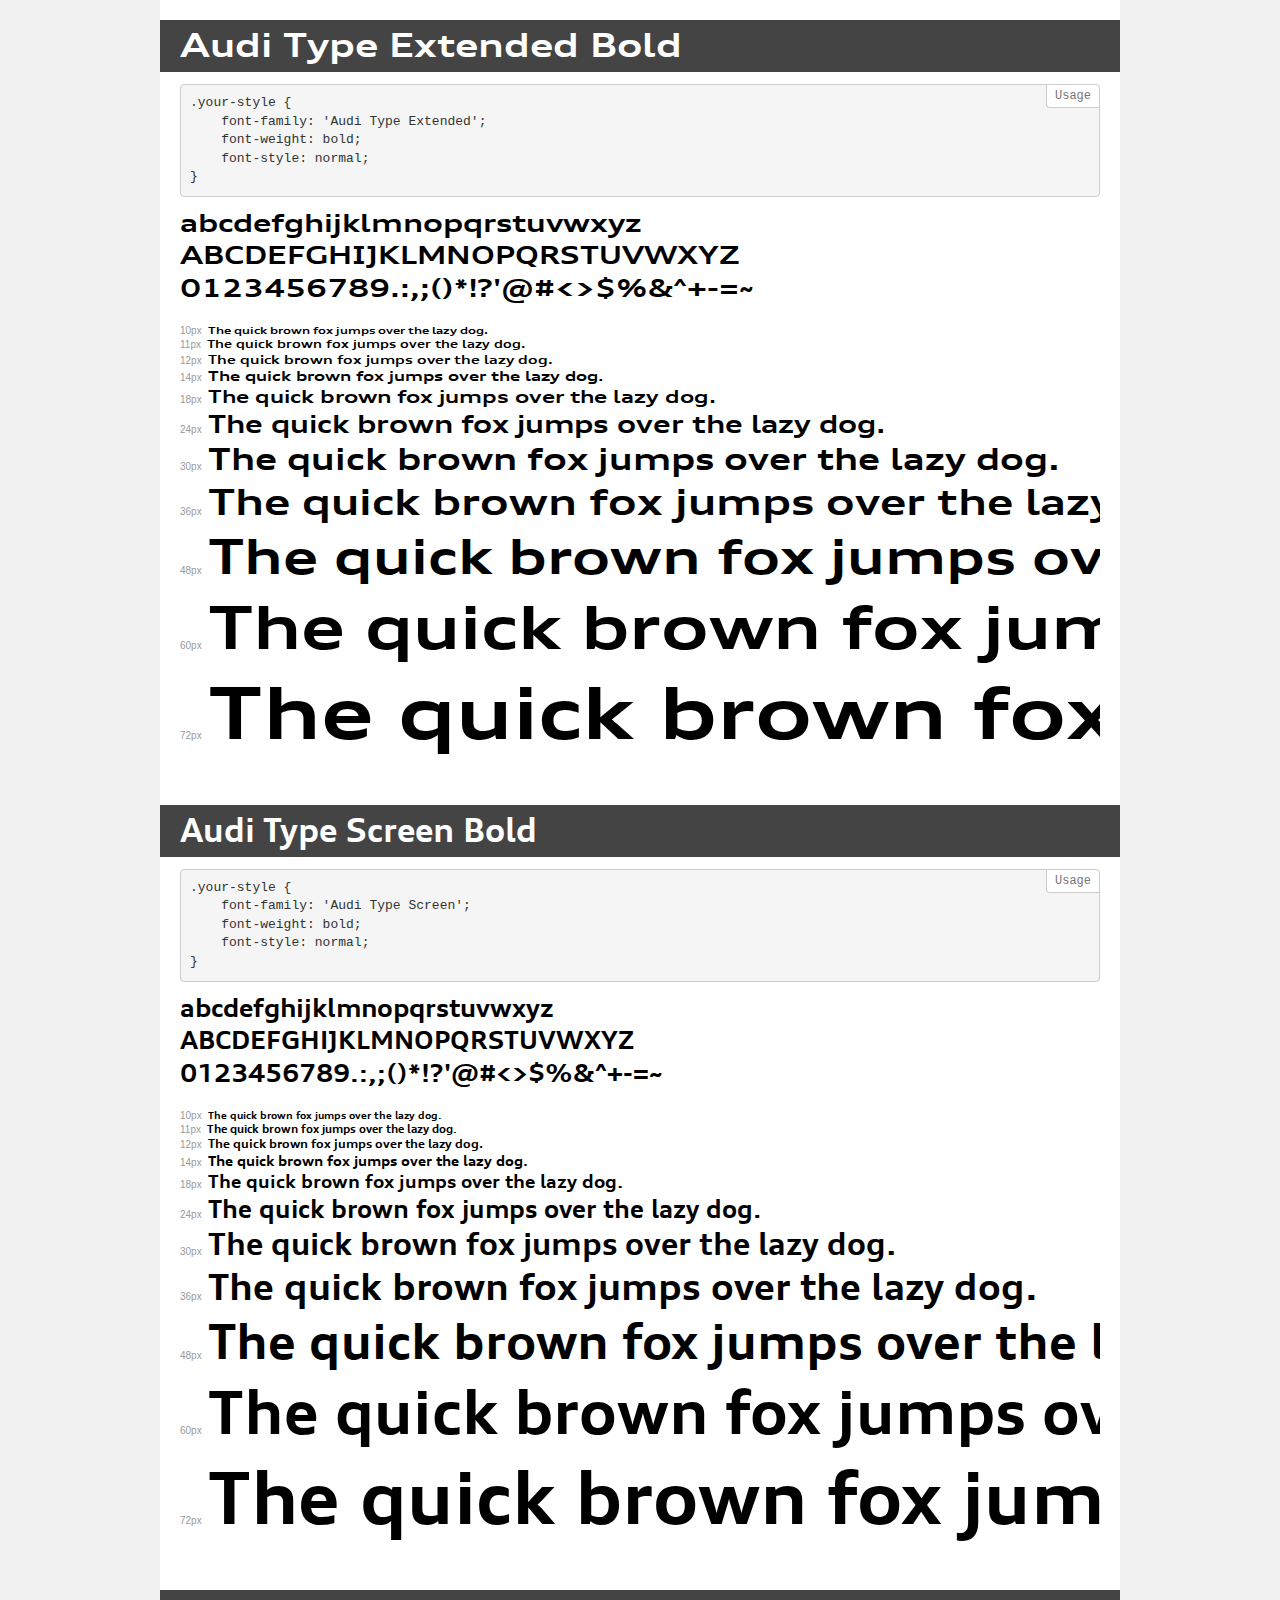
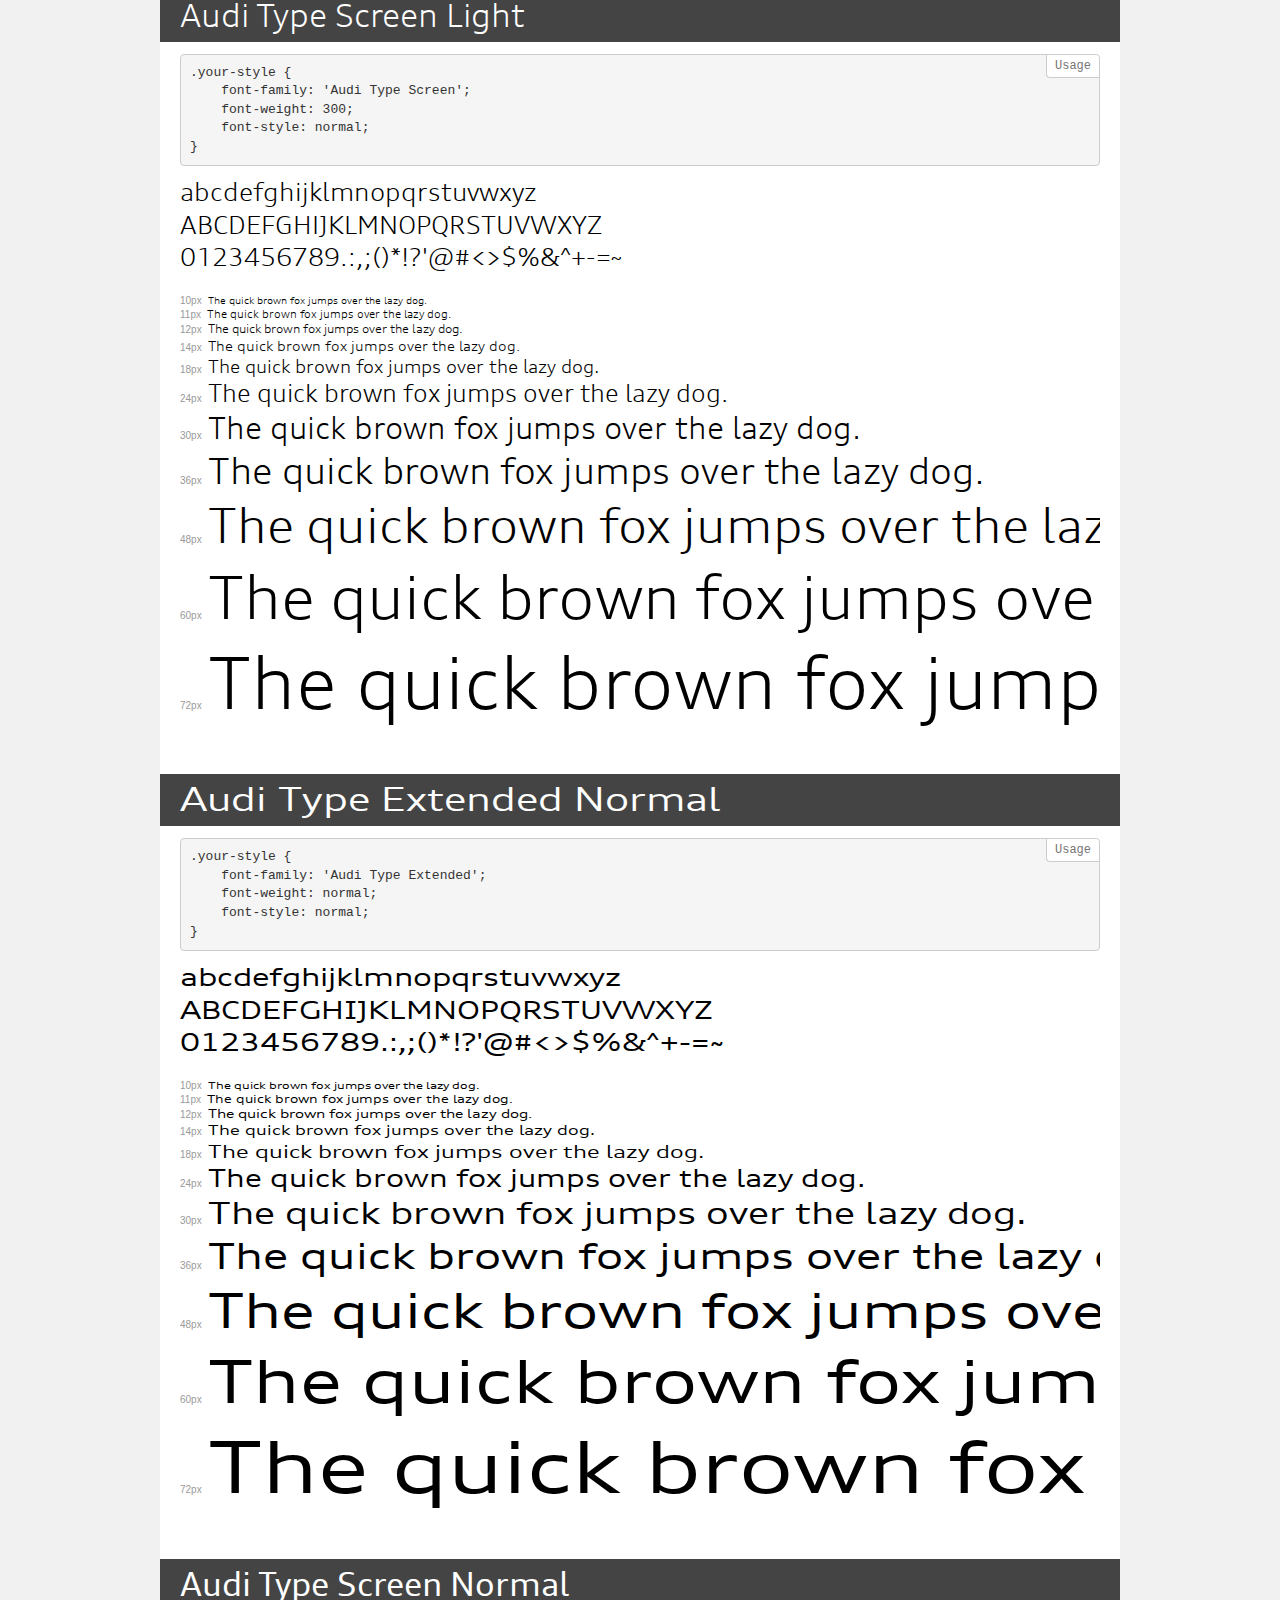
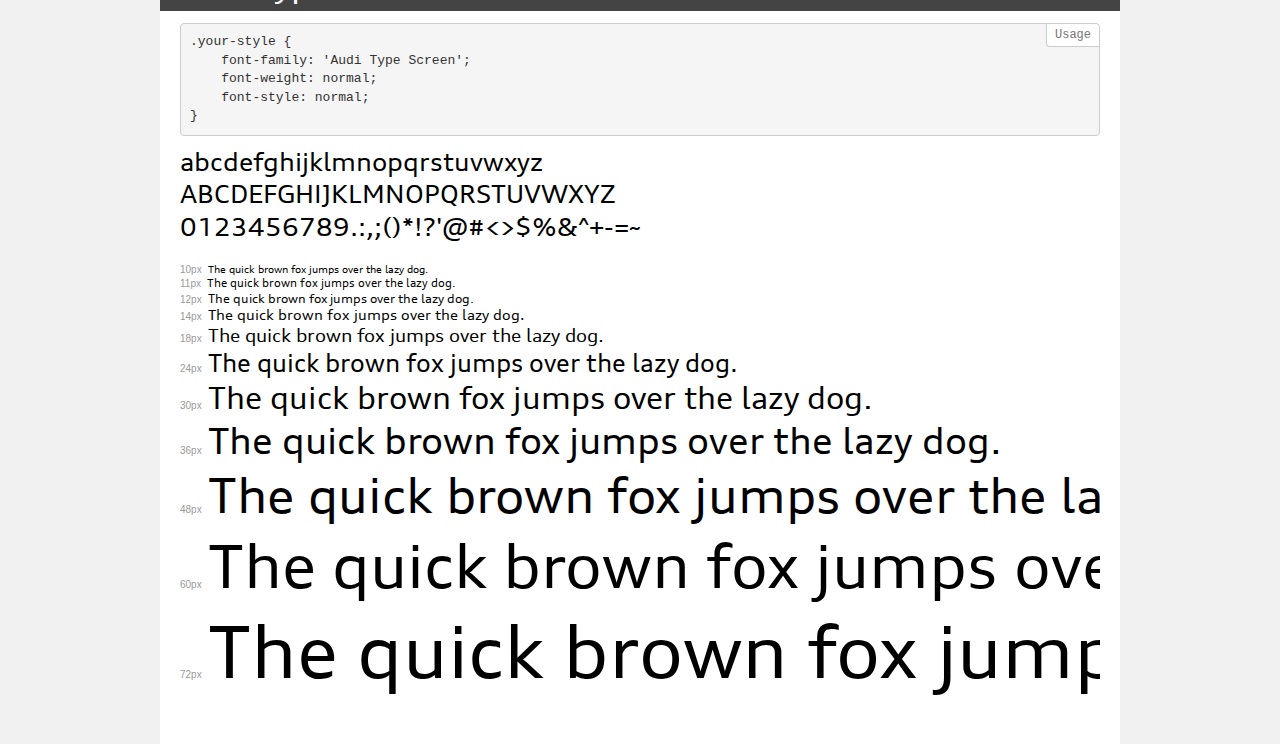
<file: assets/fonts/font-audi/demo.html>
<!DOCTYPE html>
<html>
<head>
    <meta charset="utf-8">
    <meta http-equiv="X-UA-Compatible" content="IE=edge">
    <meta name="viewport" content="width=device-width, initial-scale=1">
    <meta name="robots" content="noindex, noarchive">
    <meta name="format-detection" content="telephone=no">
    <title>Transfonter demo</title>
    <link href="stylesheet.css" rel="stylesheet">
    <style>
        /*
        http://meyerweb.com/eric/tools/css/reset/
        v2.0 | 20110126
        License: none (public domain)
        */
        html, body, div, span, applet, object, iframe,
        h1, h2, h3, h4, h5, h6, p, blockquote, pre,
        a, abbr, acronym, address, big, cite, code,
        del, dfn, em, img, ins, kbd, q, s, samp,
        small, strike, strong, sub, sup, tt, var,
        b, u, i, center,
        dl, dt, dd, ol, ul, li,
        fieldset, form, label, legend,
        table, caption, tbody, tfoot, thead, tr, th, td,
        article, aside, canvas, details, embed,
        figure, figcaption, footer, header, hgroup,
        menu, nav, output, ruby, section, summary,
        time, mark, audio, video {
            margin: 0;
            padding: 0;
            border: 0;
            font-size: 100%;
            font: inherit;
            vertical-align: baseline;
        }
        /* HTML5 display-role reset for older browsers */
        article, aside, details, figcaption, figure,
        footer, header, hgroup, menu, nav, section {
            display: block;
        }
        body {
            line-height: 1;
        }
        ol, ul {
            list-style: none;
        }
        blockquote, q {
            quotes: none;
        }
        blockquote:before, blockquote:after,
        q:before, q:after {
            content: '';
            content: none;
        }
        table {
            border-collapse: collapse;
            border-spacing: 0;
        }
        /* common styles */
        body {
            background: #f1f1f1;
            color: #000;
        }
        .page {
            background: #fff;
            width: 920px;
            margin: 0 auto;
            padding: 20px 20px 0 20px;
            overflow: hidden;
        }
        .font-container {
            overflow-x: auto;
            overflow-y: hidden;
            margin-bottom: 40px;
            line-height: 1.3;
            white-space: nowrap;
            padding-bottom: 5px;
        }
        h1 {
            position: relative;
            background: #444;
            font-size: 32px;
            color: #fff;
            padding: 10px 20px;
            margin: 0 -20px 12px -20px;
        }
        .letters {
            font-size: 25px;
            margin-bottom: 20px;
        }
        .s10:before {
            content: '10px';
        }
        .s11:before {
            content: '11px';
        }
        .s12:before {
            content: '12px';
        }
        .s14:before {
            content: '14px';
        }
        .s18:before {
            content: '18px';
        }
        .s24:before {
            content: '24px';
        }
        .s30:before {
            content: '30px';
        }
        .s36:before {
            content: '36px';
        }
        .s48:before {
            content: '48px';
        }
        .s60:before {
            content: '60px';
        }
        .s72:before {
            content: '72px';
        }
        .s10:before, .s11:before, .s12:before, .s14:before,
        .s18:before, .s24:before, .s30:before, .s36:before,
        .s48:before, .s60:before, .s72:before {
            font-family: Arial, sans-serif;
            font-size: 10px;
            font-weight: normal;
            font-style: normal;
            color: #999;
            padding-right: 6px;
        }
        pre {
            display: block;
            position: relative;
            padding: 9px;
            margin: 0 0 10px;
            font-family: Monaco, Menlo, Consolas, "Courier New", monospace !important;
            font-size: 13px;
            line-height: 1.428571429;
            color: #333;
            font-weight: normal !important;
            font-style: normal !important;
            background-color: #f5f5f5;
            border: 1px solid #ccc;
            overflow-x: auto;
            border-radius: 4px;
        }
        pre:after {
            display: block;
            position: absolute;
            right: 0;
            top: 0;
            content: 'Usage';
            line-height: 1;
            padding: 5px 8px;
            font-size: 12px;
            color: #767676;
            background-color: #fff;
            border: 1px solid #ccc;
            border-right: none;
            border-top: none;
            border-radius: 0 4px 0 4px;
            z-index: 10;
        }
        /* responsive */
        @media (max-width: 959px) {
            .page {
                width: auto;
                margin: 0;
            }
        }
    </style>
</head>
<body>
<div class="page">
    <div class="demo" style="font-family: 'Audi Type Extended'; font-weight: bold; font-style: normal;">
        <h1>Audi Type Extended Bold</h1>
        <pre>.your-style {
    font-family: 'Audi Type Extended';
    font-weight: bold;
    font-style: normal;
}</pre>
        <div class="font-container">
            <p class="letters">
                abcdefghijklmnopqrstuvwxyz<br>
ABCDEFGHIJKLMNOPQRSTUVWXYZ<br>
                0123456789.:,;()*!?'@#<>$%&^+-=~
            </p>
            <p class="s10" style="font-size: 10px;">The quick brown fox jumps over the lazy dog.</p>
            <p class="s11" style="font-size: 11px;">The quick brown fox jumps over the lazy dog.</p>
            <p class="s12" style="font-size: 12px;">The quick brown fox jumps over the lazy dog.</p>
            <p class="s14" style="font-size: 14px;">The quick brown fox jumps over the lazy dog.</p>
            <p class="s18" style="font-size: 18px;">The quick brown fox jumps over the lazy dog.</p>
            <p class="s24" style="font-size: 24px;">The quick brown fox jumps over the lazy dog.</p>
            <p class="s30" style="font-size: 30px;">The quick brown fox jumps over the lazy dog.</p>
            <p class="s36" style="font-size: 36px;">The quick brown fox jumps over the lazy dog.</p>
            <p class="s48" style="font-size: 48px;">The quick brown fox jumps over the lazy dog.</p>
            <p class="s60" style="font-size: 60px;">The quick brown fox jumps over the lazy dog.</p>
            <p class="s72" style="font-size: 72px;">The quick brown fox jumps over the lazy dog.</p>
        </div>
    </div>
    <div class="demo" style="font-family: 'Audi Type Screen'; font-weight: bold; font-style: normal;">
        <h1>Audi Type Screen Bold</h1>
        <pre>.your-style {
    font-family: 'Audi Type Screen';
    font-weight: bold;
    font-style: normal;
}</pre>
        <div class="font-container">
            <p class="letters">
                abcdefghijklmnopqrstuvwxyz<br>
ABCDEFGHIJKLMNOPQRSTUVWXYZ<br>
                0123456789.:,;()*!?'@#<>$%&^+-=~
            </p>
            <p class="s10" style="font-size: 10px;">The quick brown fox jumps over the lazy dog.</p>
            <p class="s11" style="font-size: 11px;">The quick brown fox jumps over the lazy dog.</p>
            <p class="s12" style="font-size: 12px;">The quick brown fox jumps over the lazy dog.</p>
            <p class="s14" style="font-size: 14px;">The quick brown fox jumps over the lazy dog.</p>
            <p class="s18" style="font-size: 18px;">The quick brown fox jumps over the lazy dog.</p>
            <p class="s24" style="font-size: 24px;">The quick brown fox jumps over the lazy dog.</p>
            <p class="s30" style="font-size: 30px;">The quick brown fox jumps over the lazy dog.</p>
            <p class="s36" style="font-size: 36px;">The quick brown fox jumps over the lazy dog.</p>
            <p class="s48" style="font-size: 48px;">The quick brown fox jumps over the lazy dog.</p>
            <p class="s60" style="font-size: 60px;">The quick brown fox jumps over the lazy dog.</p>
            <p class="s72" style="font-size: 72px;">The quick brown fox jumps over the lazy dog.</p>
        </div>
    </div>
    <div class="demo" style="font-family: 'Audi Type Screen'; font-weight: 300; font-style: normal;">
        <h1>Audi Type Screen Light</h1>
        <pre>.your-style {
    font-family: 'Audi Type Screen';
    font-weight: 300;
    font-style: normal;
}</pre>
        <div class="font-container">
            <p class="letters">
                abcdefghijklmnopqrstuvwxyz<br>
ABCDEFGHIJKLMNOPQRSTUVWXYZ<br>
                0123456789.:,;()*!?'@#<>$%&^+-=~
            </p>
            <p class="s10" style="font-size: 10px;">The quick brown fox jumps over the lazy dog.</p>
            <p class="s11" style="font-size: 11px;">The quick brown fox jumps over the lazy dog.</p>
            <p class="s12" style="font-size: 12px;">The quick brown fox jumps over the lazy dog.</p>
            <p class="s14" style="font-size: 14px;">The quick brown fox jumps over the lazy dog.</p>
            <p class="s18" style="font-size: 18px;">The quick brown fox jumps over the lazy dog.</p>
            <p class="s24" style="font-size: 24px;">The quick brown fox jumps over the lazy dog.</p>
            <p class="s30" style="font-size: 30px;">The quick brown fox jumps over the lazy dog.</p>
            <p class="s36" style="font-size: 36px;">The quick brown fox jumps over the lazy dog.</p>
            <p class="s48" style="font-size: 48px;">The quick brown fox jumps over the lazy dog.</p>
            <p class="s60" style="font-size: 60px;">The quick brown fox jumps over the lazy dog.</p>
            <p class="s72" style="font-size: 72px;">The quick brown fox jumps over the lazy dog.</p>
        </div>
    </div>
    <div class="demo" style="font-family: 'Audi Type Extended'; font-weight: normal; font-style: normal;">
        <h1>Audi Type Extended Normal</h1>
        <pre>.your-style {
    font-family: 'Audi Type Extended';
    font-weight: normal;
    font-style: normal;
}</pre>
        <div class="font-container">
            <p class="letters">
                abcdefghijklmnopqrstuvwxyz<br>
ABCDEFGHIJKLMNOPQRSTUVWXYZ<br>
                0123456789.:,;()*!?'@#<>$%&^+-=~
            </p>
            <p class="s10" style="font-size: 10px;">The quick brown fox jumps over the lazy dog.</p>
            <p class="s11" style="font-size: 11px;">The quick brown fox jumps over the lazy dog.</p>
            <p class="s12" style="font-size: 12px;">The quick brown fox jumps over the lazy dog.</p>
            <p class="s14" style="font-size: 14px;">The quick brown fox jumps over the lazy dog.</p>
            <p class="s18" style="font-size: 18px;">The quick brown fox jumps over the lazy dog.</p>
            <p class="s24" style="font-size: 24px;">The quick brown fox jumps over the lazy dog.</p>
            <p class="s30" style="font-size: 30px;">The quick brown fox jumps over the lazy dog.</p>
            <p class="s36" style="font-size: 36px;">The quick brown fox jumps over the lazy dog.</p>
            <p class="s48" style="font-size: 48px;">The quick brown fox jumps over the lazy dog.</p>
            <p class="s60" style="font-size: 60px;">The quick brown fox jumps over the lazy dog.</p>
            <p class="s72" style="font-size: 72px;">The quick brown fox jumps over the lazy dog.</p>
        </div>
    </div>
    <div class="demo" style="font-family: 'Audi Type Screen'; font-weight: normal; font-style: normal;">
        <h1>Audi Type Screen Normal</h1>
        <pre>.your-style {
    font-family: 'Audi Type Screen';
    font-weight: normal;
    font-style: normal;
}</pre>
        <div class="font-container">
            <p class="letters">
                abcdefghijklmnopqrstuvwxyz<br>
ABCDEFGHIJKLMNOPQRSTUVWXYZ<br>
                0123456789.:,;()*!?'@#<>$%&^+-=~
            </p>
            <p class="s10" style="font-size: 10px;">The quick brown fox jumps over the lazy dog.</p>
            <p class="s11" style="font-size: 11px;">The quick brown fox jumps over the lazy dog.</p>
            <p class="s12" style="font-size: 12px;">The quick brown fox jumps over the lazy dog.</p>
            <p class="s14" style="font-size: 14px;">The quick brown fox jumps over the lazy dog.</p>
            <p class="s18" style="font-size: 18px;">The quick brown fox jumps over the lazy dog.</p>
            <p class="s24" style="font-size: 24px;">The quick brown fox jumps over the lazy dog.</p>
            <p class="s30" style="font-size: 30px;">The quick brown fox jumps over the lazy dog.</p>
            <p class="s36" style="font-size: 36px;">The quick brown fox jumps over the lazy dog.</p>
            <p class="s48" style="font-size: 48px;">The quick brown fox jumps over the lazy dog.</p>
            <p class="s60" style="font-size: 60px;">The quick brown fox jumps over the lazy dog.</p>
            <p class="s72" style="font-size: 72px;">The quick brown fox jumps over the lazy dog.</p>
        </div>
    </div>
</div>
</body>
</html>
</file>
<file: assets/fonts/font-audi/stylesheet.css>
@font-face {
    font-family: 'Audi Type Extended';
    src: url('AudiType-ExtendedBold.eot');
    src: local('Audi Type Extended Bold'), local('AudiType-ExtendedBold'),
        url('AudiType-ExtendedBold.eot?#iefix') format('embedded-opentype'),
        url('AudiType-ExtendedBold.woff2') format('woff2'),
        url('AudiType-ExtendedBold.woff') format('woff'),
        url('AudiType-ExtendedBold.ttf') format('truetype');
    font-weight: bold;
    font-style: normal;
}

@font-face {
    font-family: 'Audi Type Screen';
    src: url('AudiTypeScreen-Bold.eot');
    src: local('Audi Type Screen Bold'), local('AudiTypeScreen-Bold'),
        url('AudiTypeScreen-Bold.eot?#iefix') format('embedded-opentype'),
        url('AudiTypeScreen-Bold.woff2') format('woff2'),
        url('AudiTypeScreen-Bold.woff') format('woff'),
        url('AudiTypeScreen-Bold.ttf') format('truetype');
    font-weight: bold;
    font-style: normal;
}

@font-face {
    font-family: 'Audi Type Screen';
    src: url('AudiTypeScreen-Light.eot');
    src: local('Audi Type Screen Light'), local('AudiTypeScreen-Light'),
        url('AudiTypeScreen-Light.eot?#iefix') format('embedded-opentype'),
        url('AudiTypeScreen-Light.woff2') format('woff2'),
        url('AudiTypeScreen-Light.woff') format('woff'),
        url('AudiTypeScreen-Light.ttf') format('truetype');
    font-weight: 300;
    font-style: normal;
}

@font-face {
    font-family: 'Audi Type Extended';
    src: url('AudiType-ExtendedNormal.eot');
    src: local('Audi Type Extended Normal'), local('AudiType-ExtendedNormal'),
        url('AudiType-ExtendedNormal.eot?#iefix') format('embedded-opentype'),
        url('AudiType-ExtendedNormal.woff2') format('woff2'),
        url('AudiType-ExtendedNormal.woff') format('woff'),
        url('AudiType-ExtendedNormal.ttf') format('truetype');
    font-weight: normal;
    font-style: normal;
}

@font-face {
    font-family: 'Audi Type Screen';
    src: url('AudiTypeScreen-Normal.eot');
    src: local('Audi Type Screen Normal'), local('AudiTypeScreen-Normal'),
        url('AudiTypeScreen-Normal.eot?#iefix') format('embedded-opentype'),
        url('AudiTypeScreen-Normal.woff2') format('woff2'),
        url('AudiTypeScreen-Normal.woff') format('woff'),
        url('AudiTypeScreen-Normal.ttf') format('truetype');
    font-weight: normal;
    font-style: normal;
}
</file>
